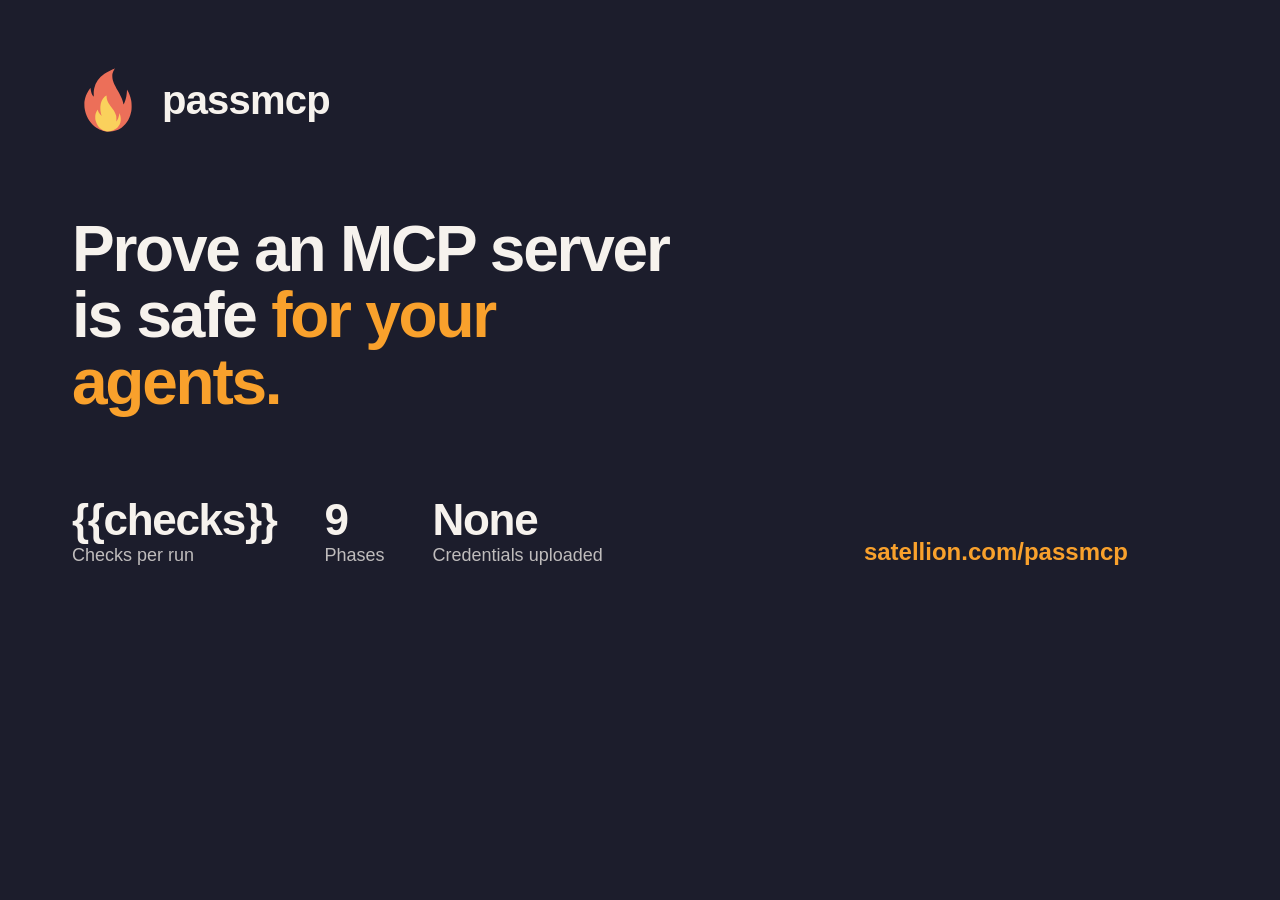
<file: cards/passmcp.html>
<!-- SPDX-FileCopyrightText: 2026 Sebastien Rousseau <sebastian.rousseau@gmail.com> -->
<!-- SPDX-License-Identifier: GPL-3.0-only -->
<!doctype html><html lang="en-GB"><head><meta charset="utf-8"><link rel="stylesheet" href="card.css"></head>
<body class="passmcp">
  <div class="brand"><img src="../brand/passmcp/favicon.svg" alt=""><span>passmcp</span></div>
  <h1>Prove an MCP server is safe <em>for your agents.</em></h1>
  <div class="foot">
    <div class="metrics"><div><b>{{checks}}</b><span>Checks per run</span></div><div><b>9</b><span>Phases</span></div><div><b>None</b><span>Credentials uploaded</span></div></div>
    <div class="url">satellion.com/passmcp</div>
  </div>
</body></html>
</file>
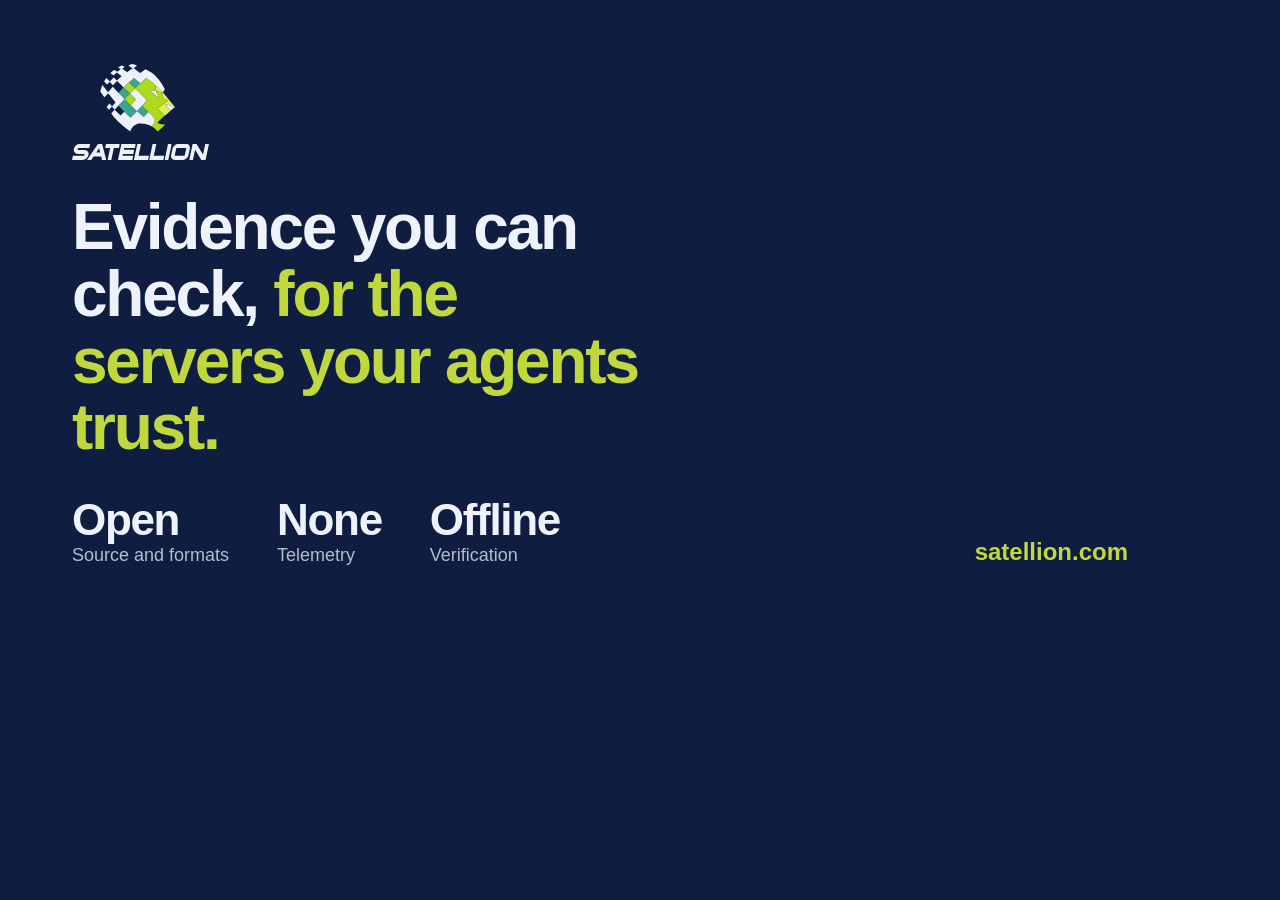
<file: cards/satellion.html>
<!-- SPDX-FileCopyrightText: 2026 Sebastien Rousseau <sebastian.rousseau@gmail.com> -->
<!-- SPDX-License-Identifier: GPL-3.0-only -->
<!doctype html><html lang="en-GB"><head><meta charset="utf-8"><link rel="stylesheet" href="card.css"></head>
<body class="satellion">
  <div class="brand"><img src="../brand/satellion/logo-dark.svg" alt="Satellion"></div>
  <h1>Evidence you can check, <em>for the servers your agents trust.</em></h1>
  <div class="foot">
    <div class="metrics"><div><b>Open</b><span>Source and formats</span></div><div><b>None</b><span>Telemetry</span></div><div><b>Offline</b><span>Verification</span></div></div>
    <div class="url">satellion.com</div>
  </div>
</body></html>
</file>
<file: cards/card.css>
/* SPDX-FileCopyrightText: 2026 Sebastien Rousseau <sebastian.rousseau@gmail.com> */
/* SPDX-License-Identifier: GPL-3.0-only */
* { box-sizing: border-box; margin: 0; }
html, body { width: 1200px; height: 630px; }
body { font-family: "Helvetica Neue", Arial, system-ui, sans-serif; padding: 64px 72px; display: grid; grid-template-rows: auto 1fr auto; }
.brand { display: flex; align-items: center; gap: 18px; font-size: 40px; font-weight: 700; letter-spacing: -0.02em; }
.brand img { height: 72px; width: auto; }
h1 { align-self: center; font-size: 64px; line-height: 1.04; letter-spacing: -0.035em; font-weight: 800; max-width: 17ch; }
h1 em { font-style: normal; }
.foot { display: flex; justify-content: space-between; align-items: flex-end; }
.metrics { display: flex; gap: 48px; }
.metrics b { display: block; font-size: 44px; letter-spacing: -0.03em; }
.metrics span { font-size: 18px; opacity: 0.75; }
.url { font-size: 24px; font-weight: 700; }
.passmcp { background: #1c1d2c; color: #f6f2ed; }
.passmcp h1 em, .passmcp .url { color: #f9a12c; }
.satellion { background: #0f1d40; color: #eef2fa; }
.satellion h1 em, .satellion .url { color: #c0d83e; }
.satellion .brand img { height: 96px; }
</file>
